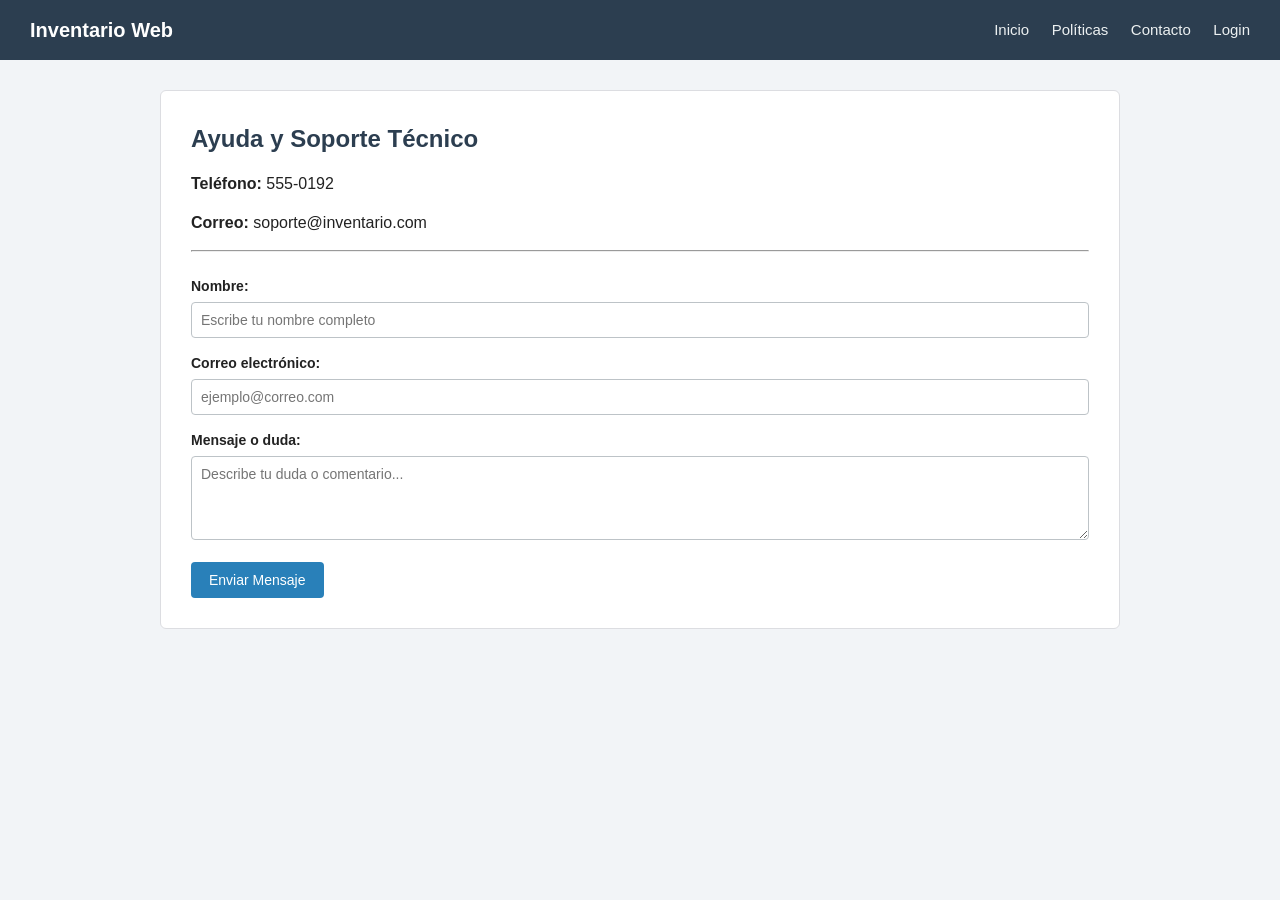
<file: contacto.html>
<!DOCTYPE html>
<html lang="es">
<head>
    <meta charset="UTF-8">
    <meta name="viewport" content="width=device-width, initial-scale=1.0">
    <title>Ayuda y Contacto - Inventario Web</title>
    <link rel="stylesheet" href="css/estilos.css">
</head>
<body>

    <header>
        <div class="logo">Inventario Web</div>
        <nav>
            <a href="index.html">Inicio</a>
            <a href="politicas.html">Políticas</a>
            <a href="contacto.html">Contacto</a>
            <a href="login.php">Login</a>
        </nav>
    </header>

    <div class="contenedor">
        <h2>Ayuda y Soporte Técnico</h2>
        <p><strong>Teléfono:</strong> 555-0192</p>
        <p><strong>Correo:</strong> soporte@inventario.com</p>
        <hr><br>

        <!-- Mensaje de confirmacion si viene de enviar el formulario -->
        <div id="mensaje-estado"></div>

        <form action="php/procesar_contacto.php" method="POST" onsubmit="return validarContacto();">
            <div class="grupo-form">
                <label for="nombre">Nombre:</label>
                <input type="text" id="nombre" name="nombre" placeholder="Escribe tu nombre completo">
            </div>

            <div class="grupo-form">
                <label for="correo">Correo electrónico:</label>
                <input type="email" id="correo" name="correo" placeholder="ejemplo@correo.com">
            </div>

            <div class="grupo-form">
                <label for="mensaje">Mensaje o duda:</label>
                <textarea id="mensaje" name="mensaje" rows="4" placeholder="Describe tu duda o comentario..."></textarea>
            </div>

            <button type="submit" class="btn">Enviar Mensaje</button>
        </form>
    </div>

    <script src="js/validaciones.js"></script>
    <script>
        // checamos si la url trae ?enviado=1 para avisar al usuario y dejar limpio el form
        const params = new URLSearchParams(window.location.search);
        if (params.get("enviado") === "1") {
            document.getElementById("mensaje-estado").innerHTML = 
                '<div class="alerta alerta-exito">Tu mensaje fue enviado correctamente. El administrador lo revisará pronto.</div>';
        }
    </script>

</body>
</html>
</file>
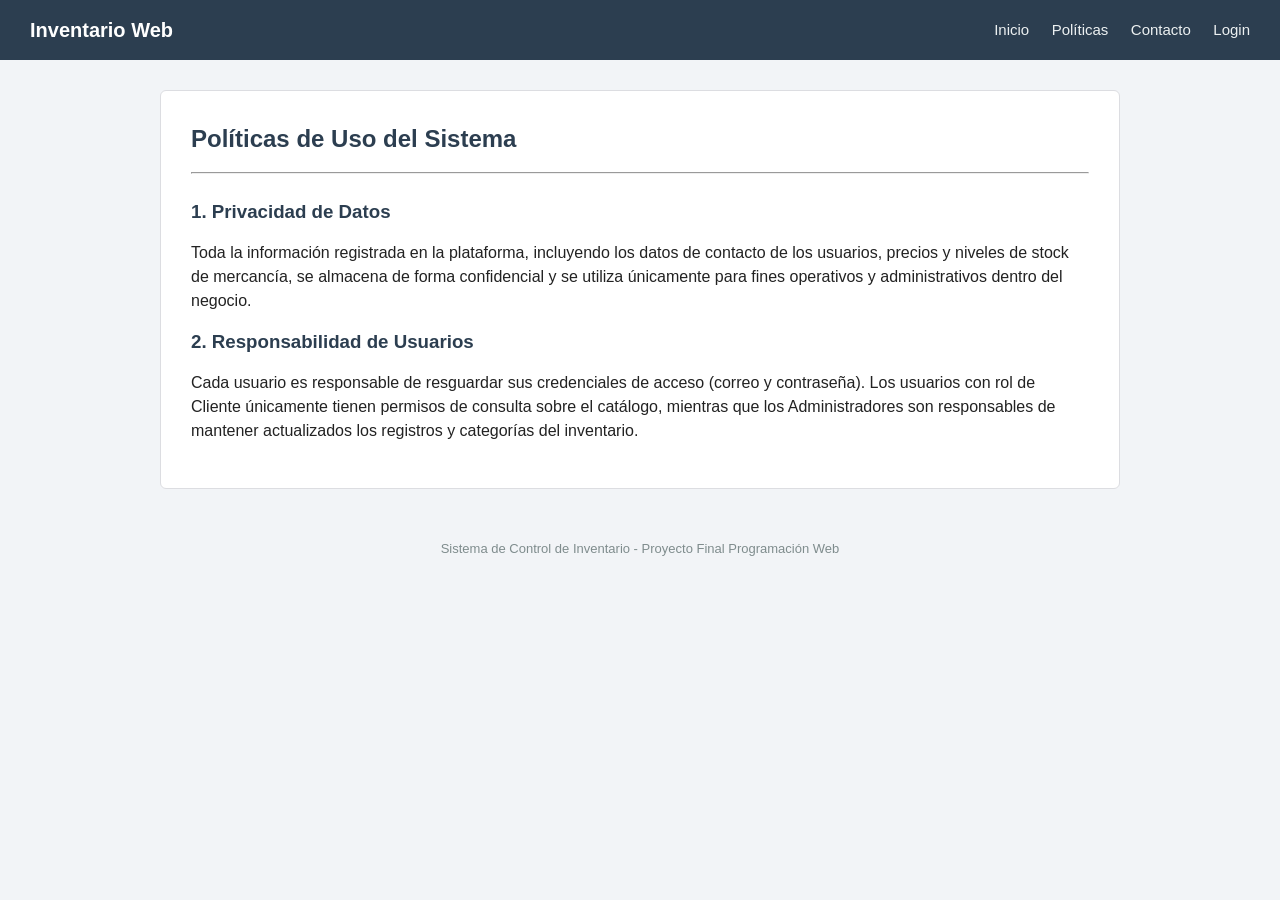
<file: politicas.html>
<!DOCTYPE html>
<html lang="es">
<head>
    <meta charset="UTF-8">
    <meta name="viewport" content="width=device-width, initial-scale=1.0">
    <title>Políticas - Inventario Web</title>
    <link rel="stylesheet" href="css/estilos.css">
</head>
<body>

    <header>
        <div class="logo">Inventario Web</div>
        <nav>
            <a href="index.html">Inicio</a>
            <a href="politicas.html">Políticas</a>
            <a href="contacto.html">Contacto</a>
            <a href="login.php">Login</a>
        </nav>
    </header>

    <div class="contenedor">
        <h2>Políticas de Uso del Sistema</h2>
        <hr><br>

        <h3>1. Privacidad de Datos</h3>
        <p>Toda la información registrada en la plataforma, incluyendo los datos de contacto de los usuarios, precios y niveles de stock de mercancía, se almacena de forma confidencial y se utiliza únicamente para fines operativos y administrativos dentro del negocio.</p>

        <h3>2. Responsabilidad de Usuarios</h3>
        <p>Cada usuario es responsable de resguardar sus credenciales de acceso (correo y contraseña). Los usuarios con rol de Cliente únicamente tienen permisos de consulta sobre el catálogo, mientras que los Administradores son responsables de mantener actualizados los registros y categorías del inventario.</p>
    </div>

    <footer>
        Sistema de Control de Inventario - Proyecto Final Programación Web
    </footer>

</body>
</html>
</file>
<file: css/estilos.css>
/* Estilos generales del sistema de inventario */
* {
    box-sizing: border-box;
    margin: 0;
    padding: 0;
    font-family: Arial, Helvetica, sans-serif;
}

body {
    background-color: #f2f4f7;
    color: #222;
    line-height: 1.5;
}

/* Barra de navegacion superior */
header {
    background-color: #2c3e50;
    color: #fff;
    padding: 15px 30px;
    display: flex;
    justify-content: space-between;
    align-items: center;
}

header .logo {
    font-size: 20px;
    font-weight: bold;
}

header nav a {
    color: #ecf0f1;
    text-decoration: none;
    margin-left: 18px;
    font-size: 15px;
}

header nav a:hover {
    text-decoration: underline;
    color: #3498db;
}

/* Contenedor principal de cada pantalla */
.contenedor {
    max-width: 960px;
    margin: 30px auto;
    background-color: #fff;
    padding: 30px;
    border-radius: 6px;
    border: 1px solid #dcdde1;
}

h1, h2, h3 {
    margin-bottom: 15px;
    color: #2c3e50;
}

p {
    margin-bottom: 15px;
}

/* Banner de la pantalla de inicio */
.banner {
    background-color: #ecf0f1;
    border: 2px dashed #bdc3c7;
    padding: 50px 20px;
    text-align: center;
    margin: 20px 0;
    border-radius: 6px;
}

/* Botones */
.btn {
    display: inline-block;
    background-color: #2980b9;
    color: #fff;
    padding: 10px 18px;
    border: none;
    border-radius: 4px;
    cursor: pointer;
    text-decoration: none;
    font-size: 14px;
}

.btn:hover {
    background-color: #1f6391;
}

.btn-verde {
    background-color: #27ae60;
}

.btn-verde:hover {
    background-color: #1e8449;
}

.btn-rojo {
    background-color: #c0392b;
    padding: 6px 12px;
    font-size: 13px;
}

.btn-rojo:hover {
    background-color: #962d22;
}

.btn-editar {
    background-color: #f39c12;
    padding: 6px 12px;
    font-size: 13px;
}

.btn-editar:hover {
    background-color: #d68910;
}

/* Formularios */
.grupo-form {
    margin-bottom: 15px;
}

.grupo-form label {
    display: block;
    margin-bottom: 5px;
    font-weight: bold;
    font-size: 14px;
}

.grupo-form input,
.grupo-form select,
.grupo-form textarea {
    width: 100%;
    padding: 9px;
    border: 1px solid #bdc3c7;
    border-radius: 4px;
    font-size: 14px;
}

/* Tablas */
table {
    width: 100%;
    border-collapse: collapse;
    margin-top: 15px;
}

table th, table td {
    border: 1px solid #dcdde1;
    padding: 10px;
    text-align: left;
    font-size: 14px;
}

table th {
    background-color: #ecf0f1;
    color: #2c3e50;
}

/* Alertas y mensajes */
.alerta {
    padding: 12px;
    margin-bottom: 15px;
    border-radius: 4px;
    font-size: 14px;
}

.alerta-exito {
    background-color: #d4edda;
    color: #155724;
    border: 1px solid #c3e6cb;
}

.alerta-error {
    background-color: #f8d7da;
    color: #721c24;
    border: 1px solid #f5c6cb;
}

/* Tarjetas del dashboard (Pantalla 8) */
.tarjetas-resumen {
    display: flex;
    gap: 20px;
    margin: 20px 0;
}

.tarjeta {
    flex: 1;
    background-color: #f8f9fa;
    border: 1px solid #dcdde1;
    padding: 20px;
    text-align: center;
    border-radius: 6px;
}

.tarjeta .numero {
    font-size: 26px;
    font-weight: bold;
    color: #2c3e50;
    margin-top: 8px;
}

.stock-bajo {
    color: #c0392b;
    font-weight: bold;
}

footer {
    text-align: center;
    padding: 20px;
    color: #7f8c8d;
    font-size: 13px;
}
</file>
